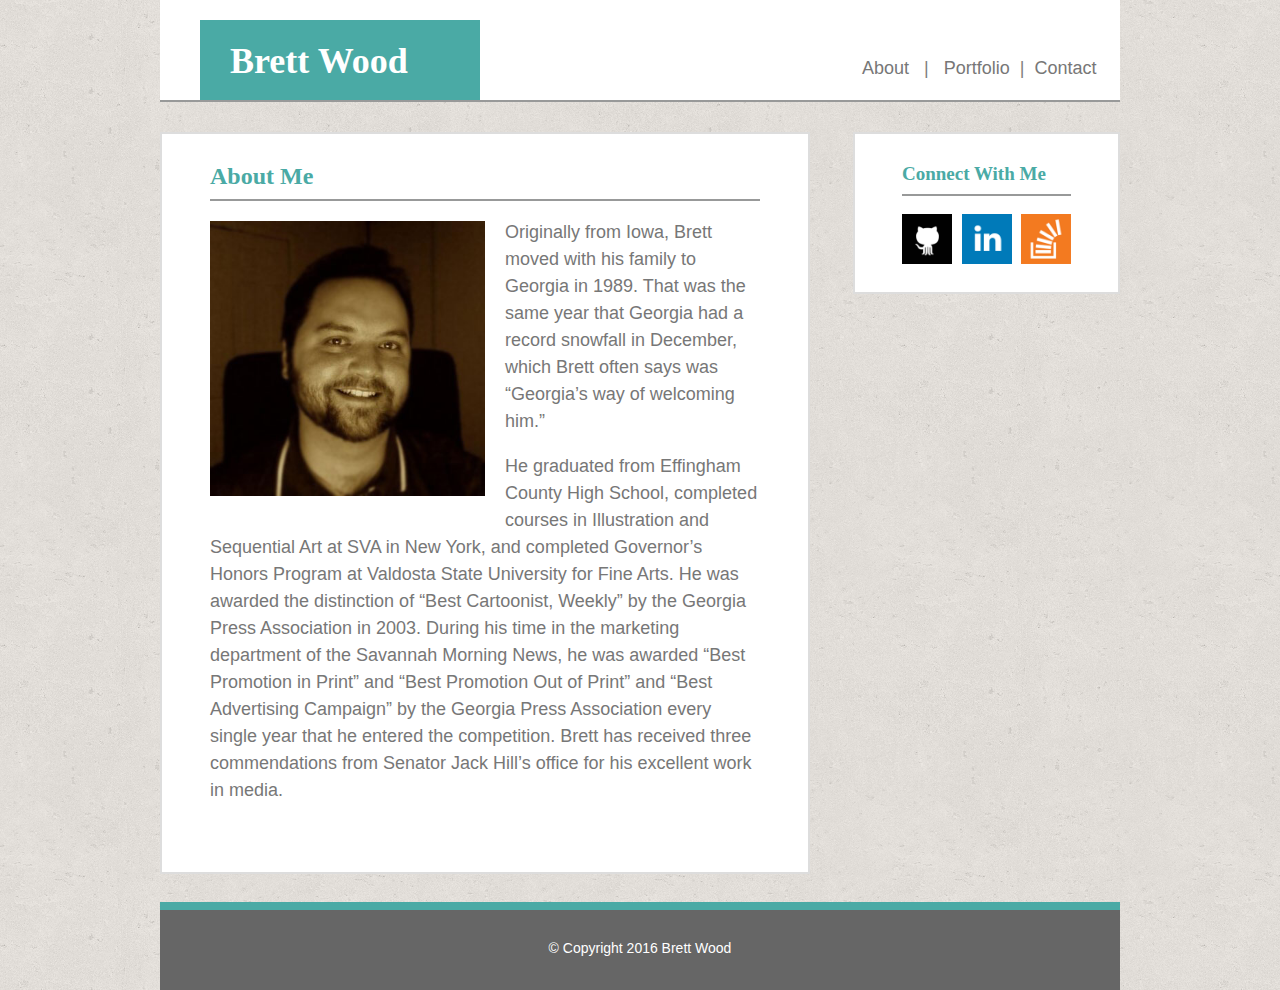
<file: index.html>
<!DOCTYPE html>
<html lang="en-us">
<html>

<head>
  <meta charset="UTF-8">

  <title>Brett Wood - Bio</title>
  <link rel="stylesheet" type="text/css" href="assets/css/style.css">

</head>

<body>


    <header>
     <div id="h1wrapper">
        <h1>Brett Wood</h1>
      <div id="navwrapper">
        <div id="fixednav">
         <section id="nav">
           <a href="index.html">About</a> &nbsp | &nbsp <a href="portfolio.html">Portfolio</a> &nbsp| &nbsp<a href="Contact.html">Contact</a>
         </section>
        </div>
      </div>
      </div>
    </header>

     <div class="pagewrapper">


      <section id="main-box">
      
       
        <div id="h2wrapper">
        <h2>About Me</h2>
        </div>

        <img id="brettpic" src="assets/images/brett-wood.jpg" height="50%" width="50%"alt="Brett Wood">

        <p>
        Originally from Iowa, Brett moved with his family to Georgia in 1989. That was the same year that Georgia had a record snowfall in December, which Brett often says was “Georgia’s way of welcoming him.” 
        </p>

        <p>
        He graduated from Effingham County High School, completed courses in Illustration and Sequential Art at SVA in New York, and completed Governor’s Honors Program at Valdosta State University for Fine Arts. He was awarded the distinction of “Best Cartoonist, Weekly” by the Georgia Press Association in 2003. During his time in the marketing department of the Savannah Morning News, he was awarded “Best Promotion in Print” and “Best Promotion Out of Print” and “Best Advertising Campaign” by the Georgia Press Association every single year that he entered the competition. Brett has received three commendations from Senator Jack Hill’s office for his excellent work in media.
        </p>

    </section>



  
    <section id="connect-box">
        <div id="h3wrapper">
          <h3>Connect With Me</h3>
        </div>

            <a href="https://www.github.com/Paradynamo"><img id="gith" src="assets/images/github-square.png" alt="Github" width="50" height="50" border="0"/></a>

            <a href="https://www.linkedin.com/in/brettwood1"><img id="linkedi" src="assets/images/linkedin-square.png" alt="linked in" width="50" height="50" border="0"/></a>

            <a href="https://www.stackoverflow.com"><img id="stacko" src="assets/images/stackoverflow-square.png" alt="linked in" width="50" height="50" border="0"/></a>

    </section>

      <div class="footer">
        &copy; Copyright 2016 Brett Wood
      </div>

</body>



</html>
</file>
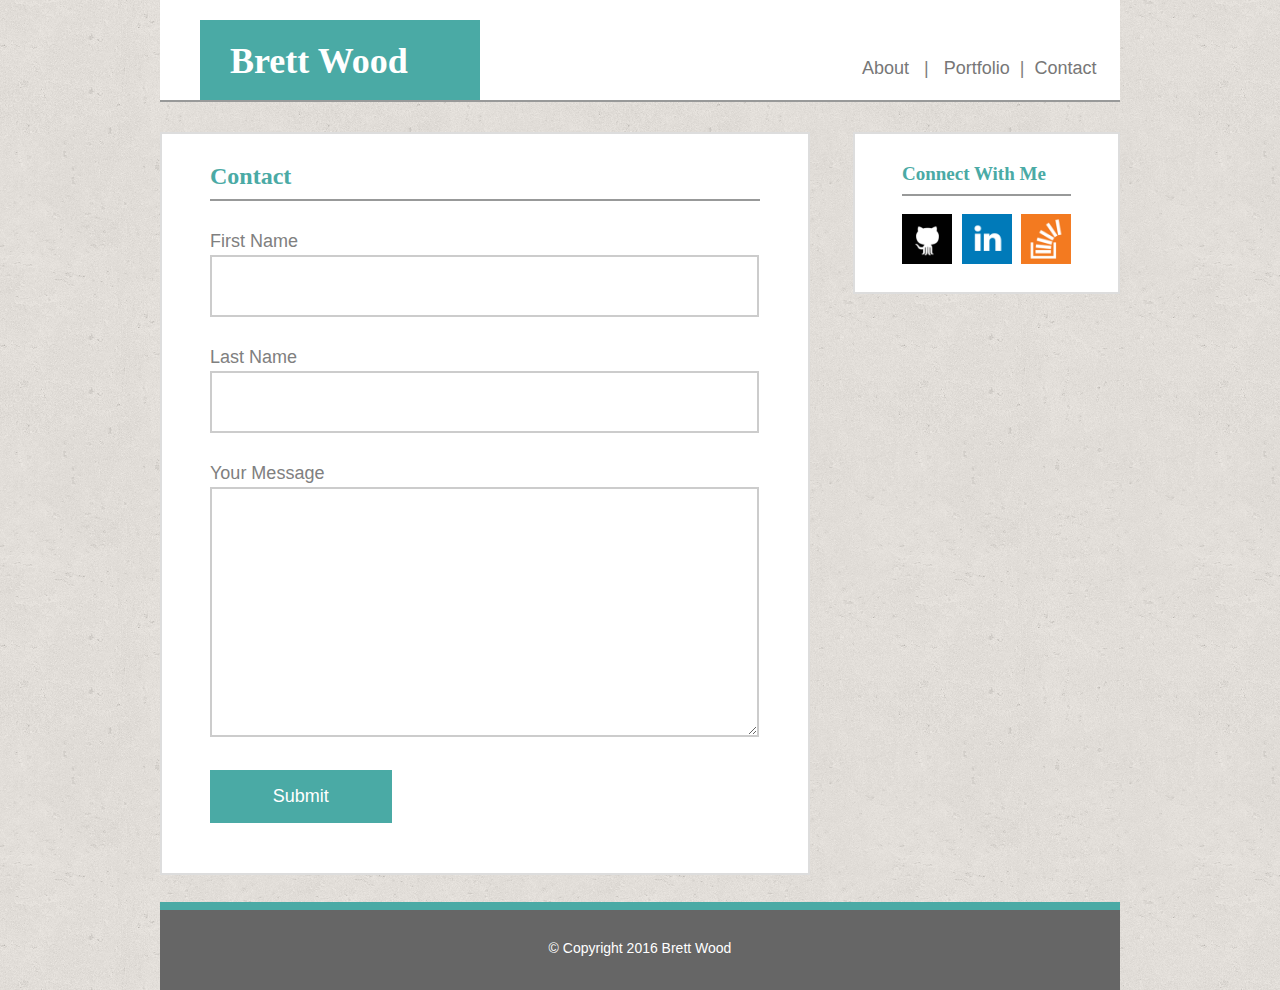
<file: contact.html>
<!DOCTYPE html>
<html lang="en-us">
<html>

<head>
  <meta charset="UTF-8">

  <title>Contact - Brett Wood</title>
  <link rel="stylesheet" type="text/css" href="assets/css/style.css">
</head>


<body>


    <header>
     <div id="h1wrapper">
        <h1>Brett Wood</h1>
      <div id="navwrapper">
        <div id="fixednav">
         <section id="nav">
           <a href="index.html">About</a> &nbsp | &nbsp <a href="portfolio.html">Portfolio</a> &nbsp| &nbsp<a href="Contact.html">Contact</a>
         </section>
        </div>
      </div>
     </div>
    </header>

     <div class="pagewrapper">


      <section id="main-box">
      
       
        <div id="h2wrapper">
        <h2>Contact</h2>
        </div>
            <br>

          <div>
            <form action="action_page.php">
              <label for="firstname">First Name</label>
              <br>
              <input type="text" id="firstname" name="firstname">
              <br>
              <br>
              <label for="lastname">Last Name</label>
              <br>
              <input type="text" id="lastname" name="lastname">
              <br>
              <br>
              <label for="message">Your Message</label>
              <textarea>
              </textarea>
              <input type="submit" value="Submit">
            </form>
          </div>

    </section>



  
    <section id="connect-box">
        <div id="h3wrapper">
          <h3>Connect With Me</h3>
        </div>

            <a href="https://www.github.com/Paradynamo"><img id="gith" src="assets/images/github-square.png" alt="Github" width="50" height="50" border="0"/></a>

            <a href="https://www.linkedin.com/in/brettwood1"><img id="linkedi" src="assets/images/linkedin-square.png" alt="linked in" width="50" height="50" border="0"/></a>

            <a href="https://www.stackoverflow.com"><img id="stacko" src="assets/images/stackoverflow-square.png" alt="linked in" width="50" height="50" border="0"/></a>

    </section>

      <div class="footer">
        &copy; Copyright 2016 Brett Wood
      </div>


</body>



</html>
</file>
<file: assets/css/style.css>
header {
          background-color: white;
          width: auto;
}

body {  
      width: 960px;
      background-color: #cccccc;
      padding: 0;
      margin: 0 auto 0 auto;
      font-family: 'Arial', 'Helvetica Neue', Helvetica, sans-serif;
      font-size: 18px;
      line-height: 150%;
      background-image: url(../images/cork-wallet.png);
      background-repeat: repeat;
}



a:link {
    text-decoration: none;
    color: #777777;
}

a:visited {
    text-decoration: none;
    color: #777777;
}

a:hover {
    text-decoration: underline;
    color: #777777;
}

a:active {
    text-decoration: underline;
    color: #777777;
}

#h1wrapper { 
    margin-bottom: 30px;
    border-width: 2px;
    border-bottom-width:2px;
    border-bottom-color:#989999;
    border-bottom-style: solid;
    width: 100%;
    padding: 20px 0 0 0 ;
}

#h4wrapper { 
    margin-bottom: 30px;
    border-width: 2px;
    border-bottom-width:2px;
    border-bottom-color:#989999;
    border-bottom-style: solid;
    width: 100%;
    padding: 20px 0 0 0 ;
}


#h3wrapper { 
    border-width: 2px;
    border-bottom-width:2px;
    border-bottom-color:#989999;
    border-bottom-style: solid;
    width: 100%;
}


#h2wrapper { 
    border-width: 2px;
    border-bottom-width:2px;
    border-bottom-color:#989999;
    border-bottom-style: solid;
    padding-bottom: 100px
    width: 100%;
}

#linkedi {
    padding: 18px 4px 0px 5px;
}


h1 {
    color: white;
    background-color: #4aaaa5;
    width: 250px;
    height: 30px;
    font-family: 'Georgia', Times, Times New Roman, serif;
    font-size: 36px;
    line-height: 120%;
    letter-spacing: 0px;
    margin: 0 0 0 10px;
    padding: 20px 0px 30px 30px;
    position: relative ;
    right: -30px;
    overflow: auto;   
}

#navwrapper { 
    width: 30%;
    position: relative;
    right: -30px;
    top: -45px;
    float: right; 
}

#hangman {
    height: 50%;
    width: 50%;
}

figure {
  float: right;
  width: 30%;
  text-align: center;
  font-style: italic;
  font-size: smaller;
  text-indent: 0;
  border: thin silver solid;
  margin: 0.5em;
  padding: 0.5em;
}

#fixednav { 
    position: absolute; 
}


h2 {
    line-height: 20%;
    font-family: 'Georgia', Times, Times New Roman, serif;
    font-size: 24px;
    color: #4aaaa5;
}

h3 {
    line-height: 10%;
    font-family: 'Georgia', Times, Times New Roman, serif;
    font-size: 19px;
    color: #4aaaa5;
}

.pagewrapper {
  width: 960px;
  margin: 0 auto 0 auto;
}

#nav {
  background color: white;
  color: gray;
  padding: 0 0 0 70;
  float: left;
}

input[type="text"]
{
    font-size:24px;
}


#brettpic {
  float: left;
  padding: 20px 20px 20px 0;
}

input {
    width: 99%;
    padding: 15px 0px;
    border: solid #cccccc 2px;
    font-family: 'Arial', 'Helvetica Neue', Helvetica, sans-serif;
    text-decoration-color: white
    font-size: 16px;
}

input[type=submit] {
    width: 33%;
    background-color: #4aaaa5;
    border: none;
    color: white;
    padding: 16px 32px;
    text-decoration: none;
    margin: 25px 0px 0px 0px;
    cursor: pointer;
    font-size: 18px;
}


label {
    color: gray;
}

textarea {
  height: 236px;
  width: 535px;
  border: 2px solid #cccccc;
  padding: 5px;
  font-family: Tahoma, sans-serif;
  font-size: 24px;
}


#main-box {
  background-color: white;
  border-width: 2px;
  border-style: solid;
  border-color: #dddddd;
  max-width: 550px;
  padding: 20px 48px 50px 48px;
  float: left;
  margin: 30 auto 30 auto;
}

#nav {
        float: right;
}

#connect-box {
  background-color: white;
  margin-top: 0px;
  border-width: 2px;
  border-style: solid;
  border-color: #dddddd;
  max-width: 170px;
  padding: 20px 47px 20px 47px;
  float: right;
}

.footer {
  border-top-width:8px;
  border-top-color:#4aaaa5;
  border-top-style: solid;
  background: #666666;
  position: absolute;
  width: 960px;
  height: 80px;
  float: center;
  top: 902px;
  text-align: center;
  color: white;
  font-size: 14px;
  line-height: 550%;
}

.footer2 {
  border-top-width:8px;
  border-top-color:#4aaaa5;
  border-top-style: solid;
  background: #666666;
  position: absolute;
  width: 960px;
  height: 80px;
  float: center;
  top: 950px;
  text-align: center;
  color: white;
  font-size: 14px;
  line-height: 550%;
}


p {
  color: #777777;
}


.wrap-portfolio{
  position: relative;
  float: left;
  left: 0px;
  width: 550px;
  height: 652px;
 margin-bottom: 15px;
  background-color: #ffffff;
}

.leftsqr{
   position: relative;
   float: left;
    top: 20px;
   width: 254px;
   height: 100px;
   background-color: #828282;
}

.rightsqr{
   position: relative;
   float: left;
   top: 20px;
    left: 40px;
   width: 254px;
    height: 100px;
   background-color: #828282;
}


.leftsqr2{
   position: relative;
   float: left;
   left: 0px;
    top: 150px;
   width: 254px;
   height: 100px;
   background-color: #828282;
}

.rightsqr2{
   position: relative;
   float: left;
   top: 150px;
    left: 40px;
   width: 254px;
    height: 100px;
   background-color: #828282;
}

.leftlabel{
   position: absolute;
   float: left;
    top: 140px;
   width: 254px;
   height: 50px;
   z-index: 2;
   background-color: #4aaaa5;
   font-family: 'Georgia', Times, Times New Roman, serif;
   color:white;
   text-align: center;
   font-size: 22px;
   line-height: 210%;
}

.rightlabel{
   position: absolute;
   float: left;
    top: 140px;
   width: 254px;
   height: 50px;
   z-index: 2;
   background-color: #4aaaa5;
   font-family: 'Georgia', Times, Times New Roman, serif;
   color:white;
   text-align: center;
   font-size: 22px;
   line-height: 210%;
}

.leftlabel2{
   position: absolute;
   float: left;
   width: 254px;
   height: 50px;
   left: 0px;
   top: 140px;
   z-index: 3;
   background-color: #4aaaa5;
   font-family: 'Georgia', Times, Times New Roman, serif;
   color:white;
   text-align: center;
   font-size: 22px;
   line-height: 210%;
}

.rightlabel2{
   position: absolute;
   float: left;
    top: 140px;
   width: 254px;
   height: 50px;
   z-index: 3;
   background-color: #4aaaa5;
   font-family: 'Georgia', Times, Times New Roman, serif;
   color:white;
   text-align: center;
   font-size: 22px;
   line-height: 210%;

}

.leftsqr3{
   position: relative;
   float: left;
   left: 0px;
    top: 280px;
   width: 254px;
   height: 100px;
   background-color: #828282;
}

.leftlabel3{
   position: absolute;
   float: left;
   width: 254px;
   height: 50px;
   left: 0px;
   top: 140px;
   z-index: 3;
   background-color: #4aaaa5;
   font-family: 'Georgia', Times, Times New Roman, serif;
   color:white;
   text-align: center;
   font-size: 22px;
   line-height: 210%;
}
</file>
